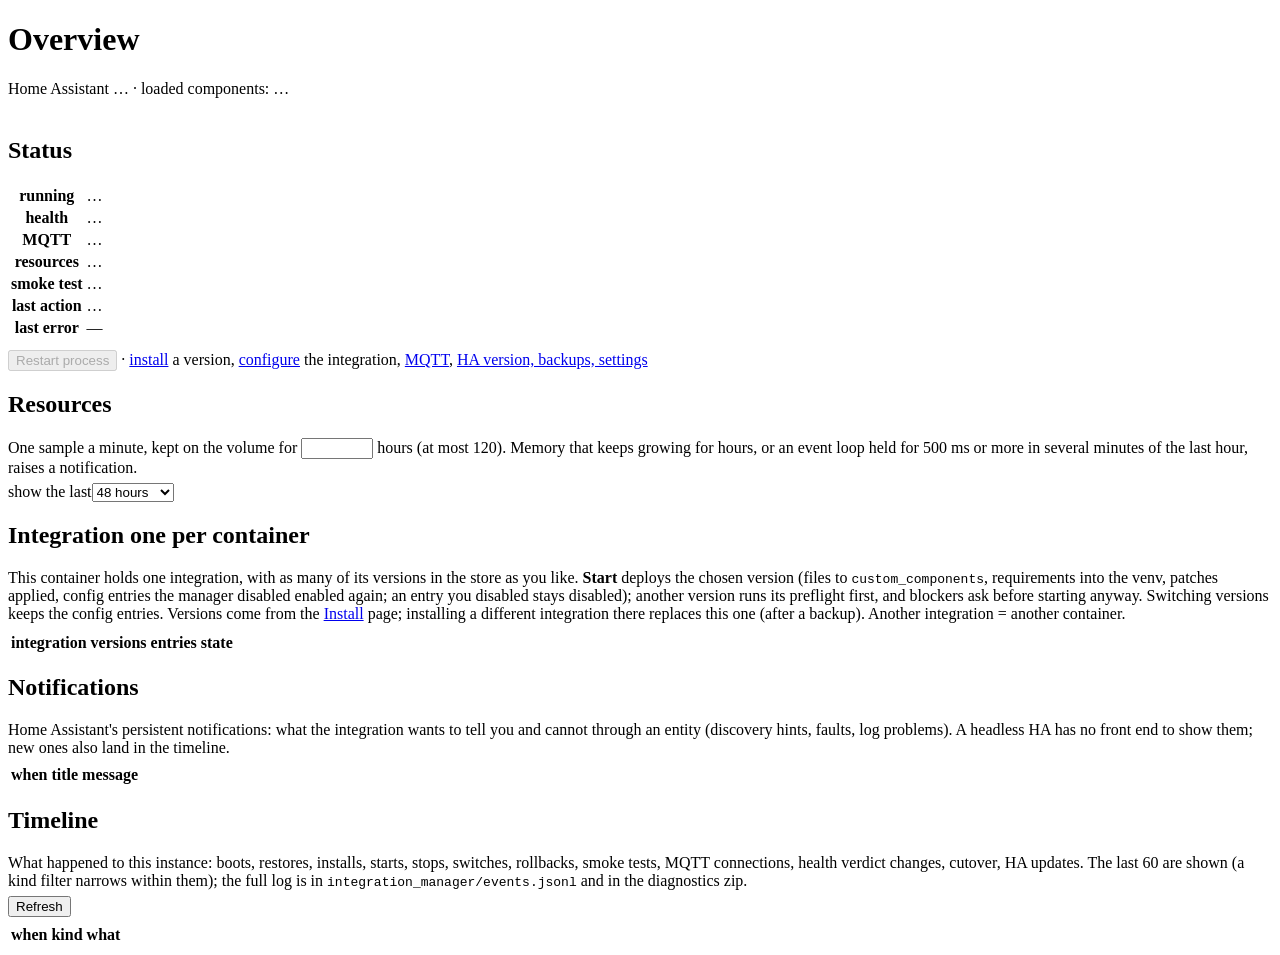
<file: custom_components/integration_manager/templates/index.html>
<!doctype html>
<html lang="en"><head><meta charset="utf-8">
<meta name="viewport" content="width=device-width,initial-scale=1">
<title>hass-remote-integration</title>
<!--css--></head><body><main>
<h1>Overview</h1>
<div style="color:var(--mut);margin-bottom:6px">Home Assistant <span id="ha">…</span> · loaded components: <span id="comps">…</span><div id="flash" class="warn" style="min-height:1.2em"></div></div>

<div class="card"><h2>Status</h2>
 <table>
  <tr><th>running</th><td id="ov-run">…</td></tr>
  <tr><th>health</th><td id="ov-health">…</td></tr>
  <tr><th>MQTT</th><td id="ov-mqtt">…</td></tr>
  <tr><th>resources</th><td id="ov-res">…</td></tr>
  <tr><th>smoke test</th><td id="ov-smoke">…</td></tr>
  <tr><th>last action</th><td id="ov-last" class="mut">…</td></tr>
  <tr><th>last error</th><td id="ov-err" class="bad">—</td></tr>
  <tr id="ov-pending-row" hidden><th>deferred start</th><td id="ov-pending" class="warn"></td></tr>
 </table>
 <div class="row" style="margin-top:10px"><button id="restart" class="primary" disabled>Restart process</button><span id="restartnote" class="warn"></span>
  <span class="mut">· <a href="install">install</a> a version, <a href="config">configure</a> the integration, <a href="mqtt">MQTT</a>, <a href="system">HA version, backups, settings</a></span></div>
</div>

<div class="card"><h2>Resources</h2>
 <div class="mut" style="margin-bottom:6px">One sample a minute, kept on the volume for <input type="number" id="reshours" min="1" max="120" style="width:64px"> hours (at most 120). Memory that keeps growing for hours, or an event loop held for 500 ms or more in several minutes of the last hour, raises a notification.</div>
 <div class="row" style="margin-bottom:8px"><span class="mut">show the last</span><select id="resrange"><option value="1">hour</option><option value="6">6 hours</option><option value="24">24 hours</option><option value="48" selected>48 hours</option><option value="120">120 hours</option></select><span id="restrend" class="mut"></span><span id="resmsg" class="mut"></span></div>
 <div class="spark-grid" id="sparks"></div>
</div>

<div class="card"><h2>Integration <span class="tag">one per container</span></h2>
 <div class="mut" style="margin-bottom:8px">This container holds one integration, with as many of its versions in the store as you like. <b>Start</b> deploys the chosen version (files to <code>custom_components</code>, requirements into the venv, patches applied, config entries the manager disabled enabled again; an entry you disabled stays disabled); another version runs its preflight first, and blockers ask before starting anyway. Switching versions keeps the config entries. Versions come from the <a href="install">Install</a> page; installing a different integration there replaces this one (after a backup). Another integration = another container.</div>
 <table id="inst"><tr><th>integration</th><th>versions</th><th>entries</th><th>state</th><th></th></tr></table>
 <div id="instnote" class="warn" style="margin-top:6px"></div>
</div>

<div class="card"><h2>Notifications <span id="ntcount" class="tag"></span></h2>
 <div class="mut" style="margin-bottom:6px">Home Assistant's persistent notifications: what the integration wants to tell you and cannot through an entity (discovery hints, faults, log problems). A headless HA has no front end to show them; new ones also land in the timeline.</div>
 <table id="ntlist"><tr><th>when</th><th>title</th><th>message</th><th></th></tr></table>
 <div class="row" style="margin-top:6px"><button id="ntall" hidden>Dismiss all</button><span id="ntmsg" class="mut"></span></div>
</div>

<div class="card"><h2>Timeline</h2>
 <div class="mut" style="margin-bottom:6px">What happened to this instance: boots, restores, installs, starts, stops, switches, rollbacks, smoke tests, MQTT connections, health verdict changes, cutover, HA updates. The last 60 are shown (a kind filter narrows within them); the full log is in <code>integration_manager/events.jsonl</code> and in the diagnostics zip.</div>
 <div class="row" style="margin-bottom:6px"><span id="evkinds"></span><button id="evrefresh">Refresh</button></div>
 <table id="evlist"><tr><th>when</th><th>kind</th><th>what</th></tr></table>
</div>

</main><!--js--></body></html>
</file>
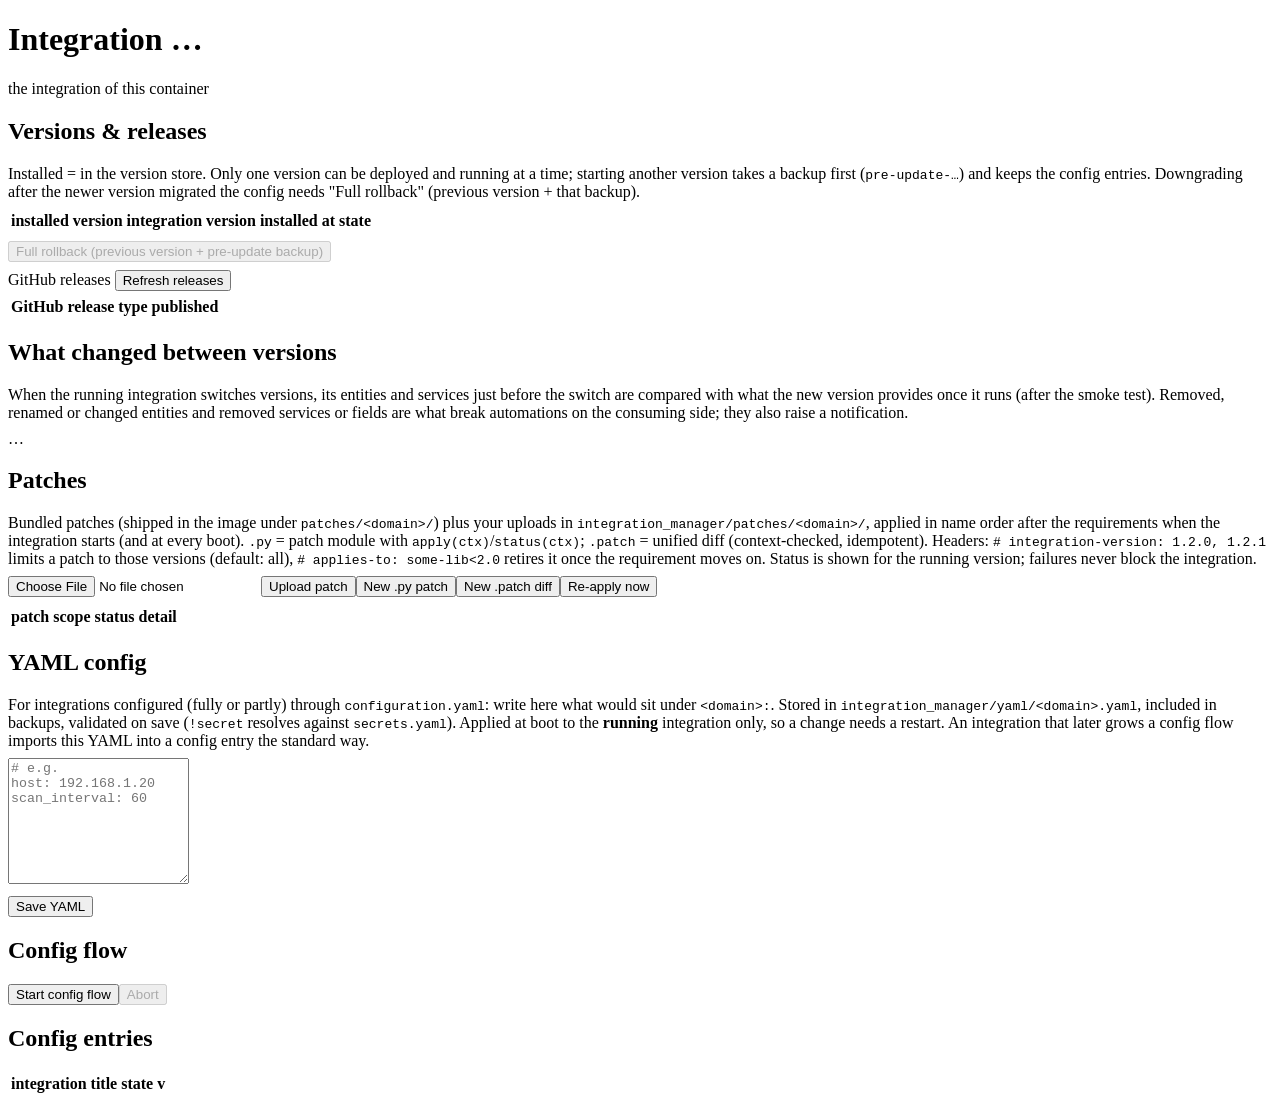
<file: custom_components/integration_manager/templates/config.html>
<!doctype html>
<html lang="en"><head><meta charset="utf-8">
<meta name="viewport" content="width=device-width,initial-scale=1">
<title>hass-remote-integration · config</title>
<!--css--></head><body><main>
<h1>Integration <span id="domtitle" class="tag">…</span></h1>
<div class="mut"><span id="domnote">the integration of this container</span> <span id="runstate"></span> <span id="flash" class="warn"></span></div>

<div class="card"><h2>Versions &amp; releases</h2>
 <div class="mut" style="margin-bottom:8px">Installed = in the version store. Only one version can be deployed and running at a time; starting another version takes a backup first (<code>pre-update-…</code>) and keeps the config entries. Downgrading after the newer version migrated the config needs "Full rollback" (previous version + that backup).</div>
 <table id="vers"><tr><th>installed version</th><th>integration version</th><th>installed at</th><th>state</th><th></th></tr></table>
 <div class="row" style="margin:8px 0"><button id="rollbackfull" disabled>Full rollback (previous version + pre-update backup)</button><span id="vermsg" class="mut"></span></div>
 <div class="row" style="margin-top:8px"><span class="mut">GitHub releases <span id="relchecked"></span></span><button id="relrefresh">Refresh releases</button></div>
 <table id="rels" style="margin-top:4px"><tr><th>GitHub release</th><th>type</th><th>published</th><th></th></tr></table>
 <div id="relprev" class="mut" style="margin-top:8px"></div>
 <div id="preflight" style="margin-top:8px"></div>
</div>

</div>

<div class="card"><h2>What changed between versions</h2>
 <div class="mut" style="margin-bottom:8px">When the running integration switches versions, its entities and services just before the switch are compared with what the new version provides once it runs (after the smoke test). Removed, renamed or changed entities and removed services or fields are what break automations on the consuming side; they also raise a notification.</div>
 <div id="chgpending" class="warn"></div>
 <div id="chglist"><span class="mut">…</span></div>
</div>

<div class="card"><h2>Patches</h2>
 <div class="mut" style="margin-bottom:8px">Bundled patches (shipped in the image under <code>patches/&lt;domain&gt;/</code>) plus your uploads in <code>integration_manager/patches/&lt;domain&gt;/</code>, applied in name order after the requirements when the integration starts (and at every boot). <code>.py</code> = patch module with <code>apply(ctx)</code>/<code>status(ctx)</code>; <code>.patch</code> = unified diff (context-checked, idempotent). Headers: <code># integration-version: 1.2.0, 1.2.1</code> limits a patch to those versions (default: all), <code># applies-to: some-lib&lt;2.0</code> retires it once the requirement moves on. Status is shown for the running version; failures never block the integration.</div>
 <div class="row" style="margin-bottom:8px"><input type="file" id="pfile" accept=".py,.patch" style="width:auto"><button id="pupload">Upload patch</button><button id="pnewpy">New .py patch</button><button id="pnewdiff">New .patch diff</button><button id="papply">Re-apply now</button><span id="pmsg" class="mut"></span></div>
 <table id="plist"><tr><th>patch</th><th>scope</th><th>status</th><th>detail</th><th></th></tr></table>
 <div id="ped" hidden style="margin-top:12px;border-top:1px solid #232c34;padding-top:10px">
  <div class="row" style="flex-wrap:nowrap"><input id="pedname" type="text" placeholder="fix_something.py" style="max-width:340px" spellcheck="false"><span id="pednote" class="mut"></span></div>
  <textarea id="pedtext" rows="20" spellcheck="false" style="margin-top:8px"></textarea>
  <div class="row" style="margin-top:8px"><button id="pedcheck">Check against the running code</button><button id="pedsave" class="primary">Save</button><button id="pedclose">Close</button><span id="pedmsg" class="mut"></span></div>
  <div class="mut" style="margin-top:4px">Check changes nothing: a diff shows where each hunk lands (or the closest lines when its context is gone), a module runs its <code>status(ctx)</code>. Save stores the file; it is applied when the integration starts, or now with Re-apply.</div>
  <div id="pedreport" style="margin-top:8px"></div>
 </div>
</div>

<div class="card"><h2>YAML config</h2>
 <div class="mut" style="margin-bottom:8px">For integrations configured (fully or partly) through <code>configuration.yaml</code>: write here what would sit under <code>&lt;domain&gt;:</code>. Stored in <code>integration_manager/yaml/&lt;domain&gt;.yaml</code>, included in backups, validated on save (<code>!secret</code> resolves against <code>secrets.yaml</code>). Applied at boot to the <b>running</b> integration only, so a change needs a restart. An integration that later grows a config flow imports this YAML into a config entry the standard way.</div>
 <textarea id="yamltext" rows="8" placeholder="# e.g.
host: 192.168.1.20
scan_interval: 60" spellcheck="false"></textarea>
 <div class="row" style="margin-top:8px"><button id="yamlsave" class="primary">Save YAML</button><span id="yamlmsg" class="mut"></span></div>
</div>

<div class="card"><h2>Config flow</h2>
 <div id="flownote" class="mut" style="margin-bottom:8px"></div>
 <div class="row"><button id="start" class="primary">Start config flow</button><button id="abort" disabled>Abort</button><span id="flowid" class="mut"></span></div>
</div>
<div class="card" id="stepcard" hidden><h2 id="steptitle">Step</h2>
 <div id="desc" class="mut" style="white-space:pre-wrap;font-size:12px"></div>
 <div id="form"></div>
 <div class="row" style="margin-top:10px"><button id="submit" class="primary">Submit</button><span id="baseerr" class="err"></span></div>
</div>

<div class="card"><h2>Config entries</h2>
 <div id="flowsprogress" class="row"></div>
 <table id="entries"><tr><th>integration</th><th>title</th><th>state</th><th>v</th><th></th></tr></table>
</div>

</main><!--js--></body></html>
</file>
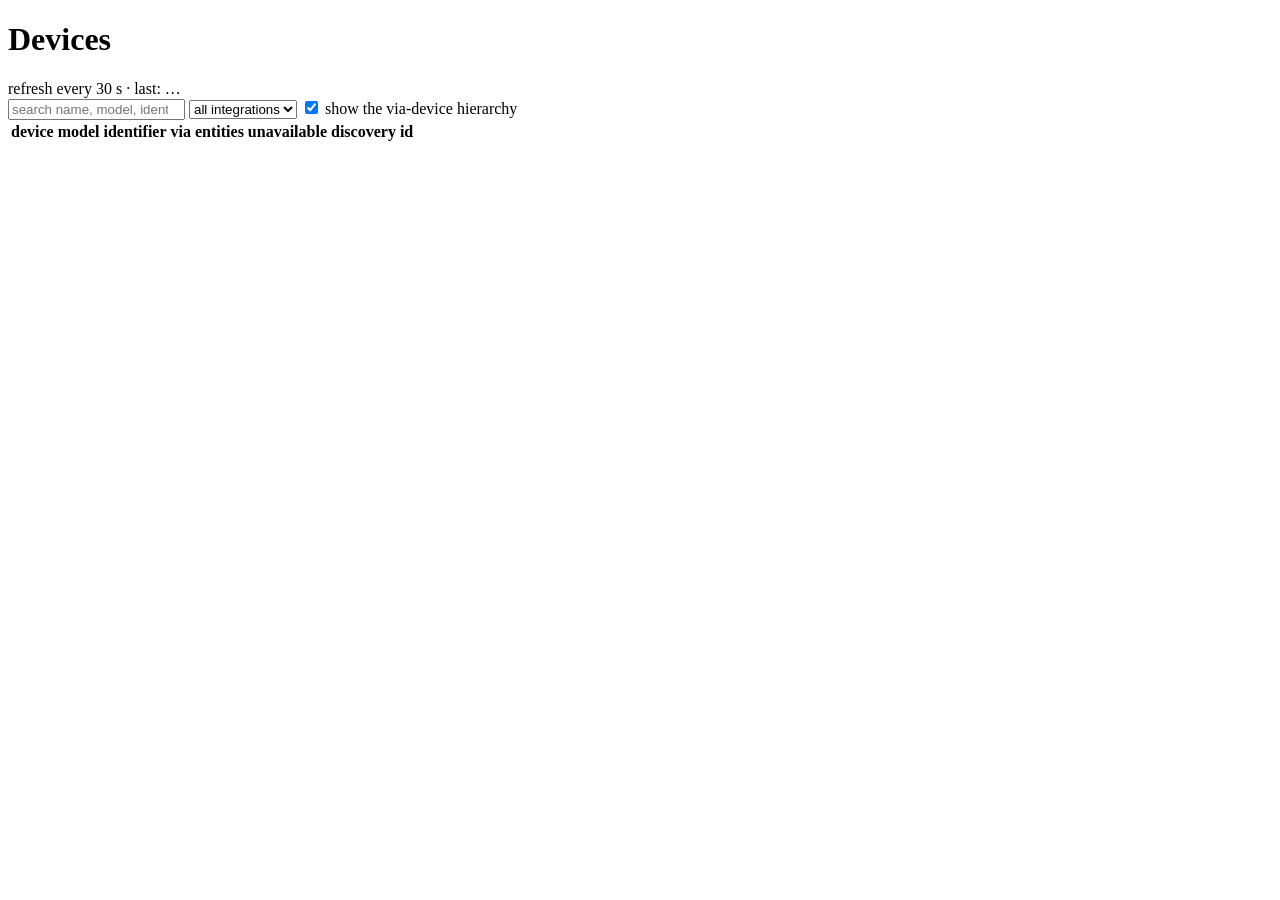
<file: custom_components/integration_manager/templates/devices.html>
<!doctype html>
<html lang="en"><head><meta charset="utf-8">
<meta name="viewport" content="width=device-width,initial-scale=1">
<title>hass-remote-integration · devices</title>
<!--css--></head><body><main>
<h1>Devices <span id="n" class="mut"></span></h1>
<div class="mut">refresh every 30 s · last: <span id="ts">…</span></div>

<div class="card"><div class="row">
 <input type="search" id="q" placeholder="search name, model, identifier, entity…">
 <select id="integ"><option value="">all integrations</option></select>
 <label class="mut"><input type="checkbox" id="tree" checked> show the via-device hierarchy</label>
 <span id="models"></span>
</div></div>

<div class="card wrap">
 <table><thead><tr>
  <th data-k="name">device</th><th data-k="model">model</th><th data-k="identifier">identifier</th>
  <th data-k="via">via</th><th data-k="entities">entities</th><th data-k="unavailable">unavailable</th><th data-k="discovery_id">discovery id</th>
 </tr></thead><tbody id="tb"></tbody></table>
</div>

</main><!--js--></body></html>
</file>
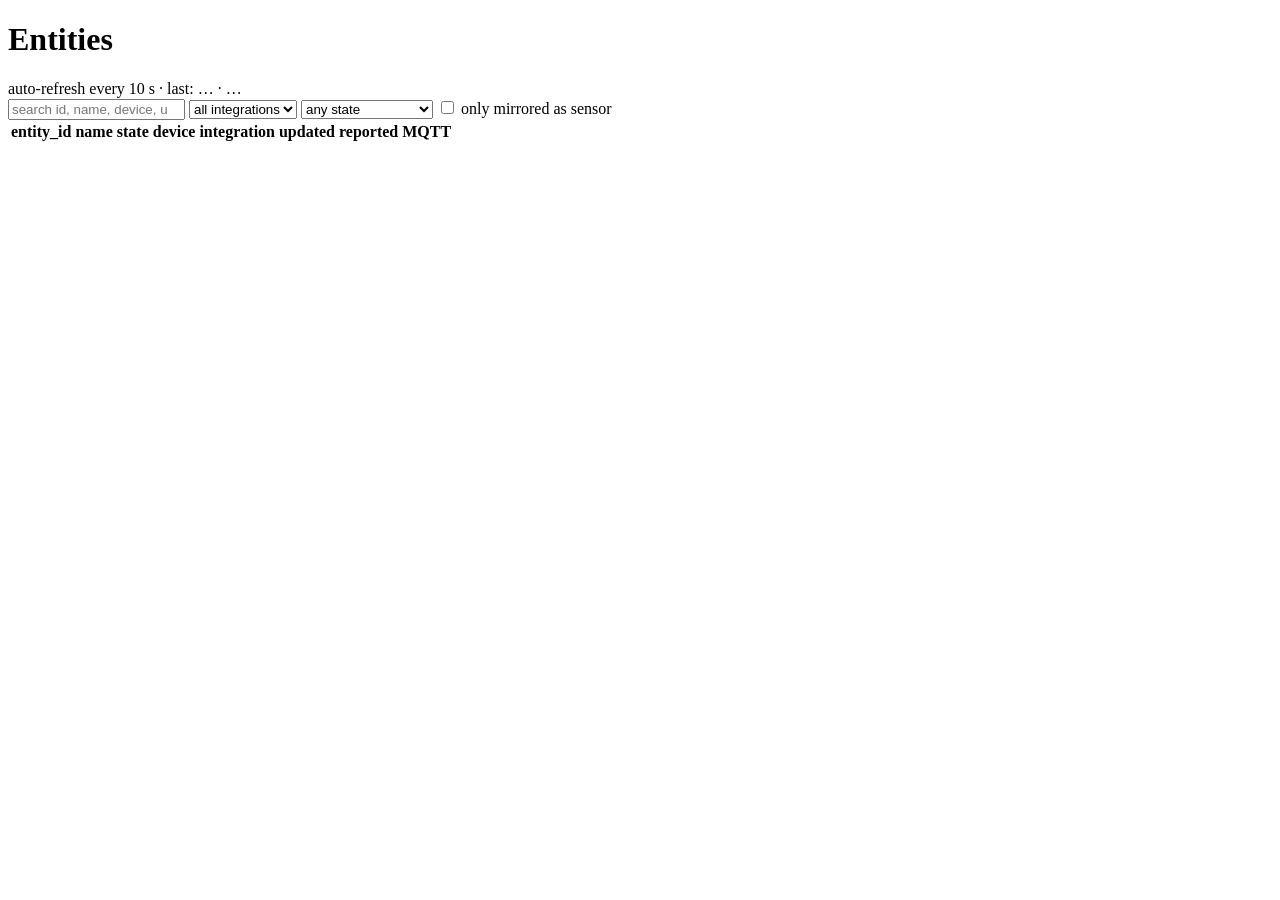
<file: custom_components/integration_manager/templates/entities.html>
<!doctype html>
<html lang="en"><head><meta charset="utf-8">
<meta name="viewport" content="width=device-width,initial-scale=1">
<title>hass-remote-integration · entities</title>
<!--css--></head><body><main>
<h1>Entities <span id="n" class="mut"></span></h1>
<div class="mut">auto-refresh every 10 s ·
 last: <span id="ts">…</span> · <span id="fresh">…</span></div>

<div class="card">
 <div class="row">
  <input type="search" id="q" placeholder="search id, name, device, unique_id, state…">
  <select id="integ"><option value="">all integrations</option></select>
  <select id="stateFilter" title="state filter"><option value="">any state</option><option value="enabled">not disabled</option><option value="value">with a value</option><option value="unknown">unknown</option><option value="unavailable">unavailable</option><option value="nostate">no state (disabled)</option></select>
  <label class="mut"><input type="checkbox" id="onlyDisc"> only mirrored as sensor</label>
  <span id="domains"></span>
 </div>
</div>

<div class="card wrap">
 <table id="t"><thead><tr>
  <th data-k="entity_id">entity_id</th><th data-k="name">name</th><th data-k="state">state</th>
  <th data-k="device">device</th><th data-k="integration">integration</th>
  <th data-k="last_updated" title="last value change on this HA (green &lt; 10 min, amber &lt; 1 h, red older)">updated</th><th data-k="last_reported" title="last time the integration wrote this state, value changed or not (green &lt; 10 min, amber &lt; 1 h, red older)">reported</th><th data-k="mqtt">MQTT</th>
 </tr></thead><tbody id="tb"></tbody></table>
</div>

</main><!--js--></body></html>
</file>
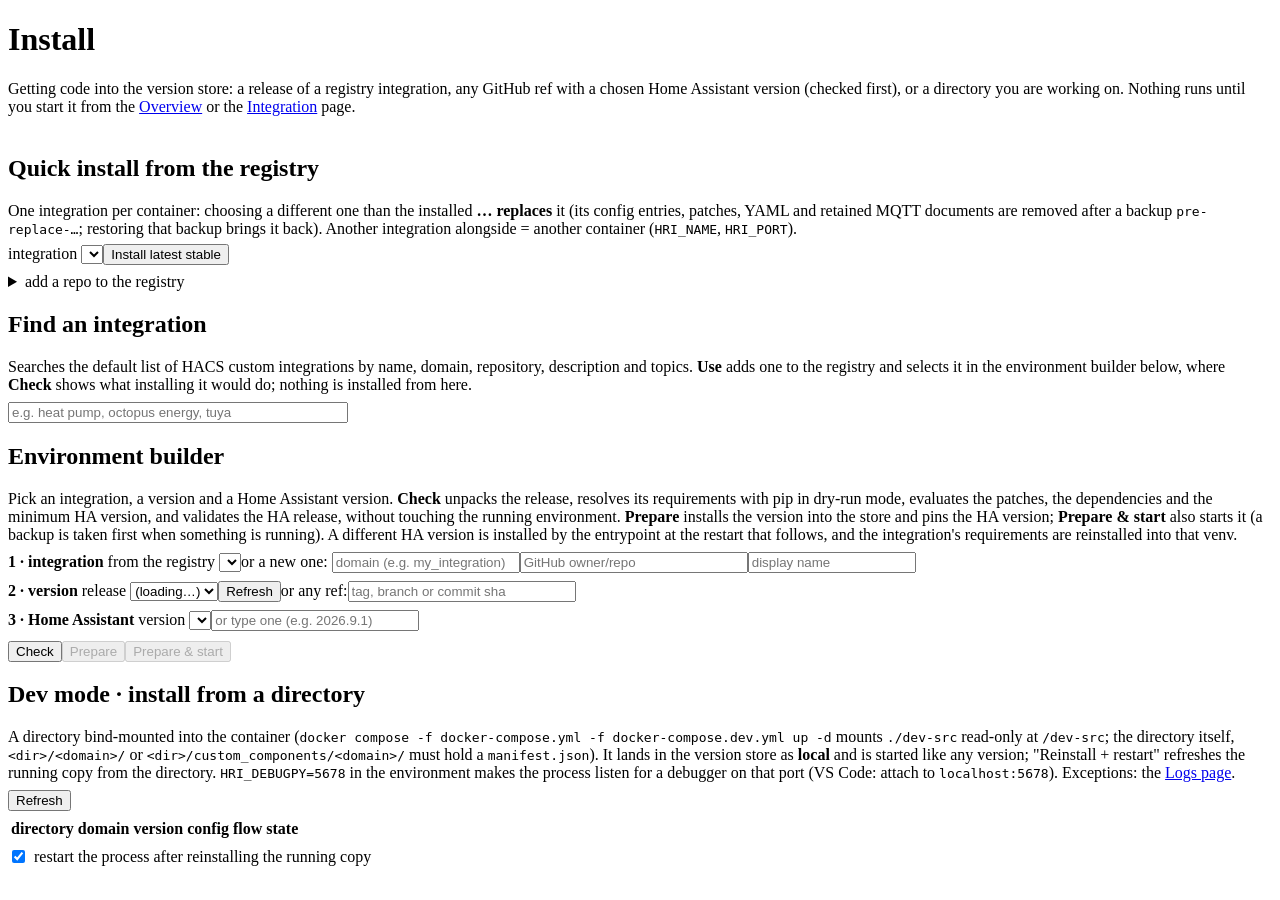
<file: custom_components/integration_manager/templates/install.html>
<!doctype html>
<html lang="en"><head><meta charset="utf-8">
<meta name="viewport" content="width=device-width,initial-scale=1">
<title>hass-remote-integration · install</title>
<!--css--></head><body><main>
<h1>Install</h1>
<div style="color:var(--mut);margin-bottom:12px">Getting code into the version store: a release of a registry integration, any GitHub ref with a chosen Home Assistant version (checked first), or a directory you are working on. Nothing runs until you start it from the <a href="./">Overview</a> or the <a href="config">Integration</a> page.<div id="flash" class="warn" style="min-height:1.2em"></div></div>

<div class="card"><h2>Quick install from the registry</h2>
 <div class="mut" style="margin-bottom:6px">One integration per container: choosing a different one than the installed <b id="curdom">…</b> <b>replaces</b> it (its config entries, patches, YAML and retained MQTT documents are removed after a backup <code>pre-replace-…</code>; restoring that backup brings it back). Another integration alongside = another container (<code>HRI_NAME</code>, <code>HRI_PORT</code>).</div>
 <div class="row"><label>integration <select id="regsel"></select></label><button id="reginstall" class="primary">Install latest stable</button><span id="regrepo" class="mut"></span></div>
 <details style="margin-top:8px"><summary class="mut" style="cursor:pointer">add a repo to the registry</summary>
  <div class="row" style="margin-top:6px"><input id="regdom" placeholder="domain (e.g. my_integration)"><input id="regrepo_in" placeholder="GitHub owner/repo"><input id="regname" placeholder="display name"><button id="regadd">Add</button></div>
  <div class="mut">The repo must publish releases containing <code>custom_components/&lt;domain&gt;/</code>. Private repositories need the GitHub token (<a href="system">System</a>).</div>
 </details>
</div>

<div class="card"><h2>Find an integration</h2>
 <div class="mut" style="margin-bottom:8px">Searches the default list of HACS custom integrations by name, domain, repository, description and topics. <b>Use</b> adds one to the registry and selects it in the environment builder below, where <b>Check</b> shows what installing it would do; nothing is installed from here.</div>
 <div class="row"><input id="catq" type="search" placeholder="e.g. heat pump, octopus energy, tuya" style="width:340px" autocomplete="off"><span id="catinfo" class="mut"></span></div>
 <table id="catlist" style="margin-top:8px" hidden><tr><th>integration</th><th>repository</th><th>latest</th><th>updated</th><th></th></tr></table>
</div>

<div class="card"><h2>Environment builder</h2>
 <div class="mut" style="margin-bottom:8px">Pick an integration, a version and a Home Assistant version. <b>Check</b> unpacks the release, resolves its requirements with pip in dry-run mode, evaluates the patches, the dependencies and the minimum HA version, and validates the HA release, without touching the running environment. <b>Prepare</b> installs the version into the store and pins the HA version; <b>Prepare &amp; start</b> also starts it (a backup is taken first when something is running). A different HA version is installed by the entrypoint at the restart that follows, and the integration's requirements are reinstalled into that venv.</div>
 <div class="row" style="margin-bottom:6px"><b>1 · integration</b> <label>from the registry <select id="bdom" style="width:auto"></select></label><span class="mut">or a new one:</span>
  <input id="bdomain" placeholder="domain (e.g. my_integration)" style="width:180px"><input id="brepo" placeholder="GitHub owner/repo" style="width:220px"><input id="bname" placeholder="display name" style="width:160px"></div>
 <div id="bdominfo" class="mut" style="margin:0 0 8px 0"></div>
 <div class="row" style="margin-bottom:6px"><b>2 · version</b> <label>release <select id="brel" style="width:auto"><option value="">(loading…)</option></select></label><button id="brelrefresh">Refresh</button><span class="mut">or any ref:</span><input id="bref" placeholder="tag, branch or commit sha" style="width:220px"></div>
 <div id="brelinfo" class="mut" style="margin:0 0 8px 0"></div>
 <div class="row" style="margin-bottom:10px"><b>3 · Home Assistant</b> <label>version <select id="bha" style="width:auto"></select></label><input id="bhafree" placeholder="or type one (e.g. 2026.9.1)" style="width:200px"><span id="bhainfo" class="mut"></span></div>
 <div class="row"><button id="bcheck" class="primary">Check</button><button id="bprepare" disabled>Prepare</button><button id="bstart" disabled>Prepare &amp; start</button><button id="brestart" hidden>Restart process</button><span id="bmsg" class="mut"></span></div>
 <div id="breport" style="margin-top:10px"></div>
</div>

<div class="card"><h2>Dev mode · install from a directory</h2>
 <div class="mut" style="margin-bottom:8px">A directory bind-mounted into the container (<code>docker compose -f docker-compose.yml -f docker-compose.dev.yml up -d</code> mounts <code>./dev-src</code> read-only at <code>/dev-src</code>; the directory itself, <code>&lt;dir&gt;/&lt;domain&gt;/</code> or <code>&lt;dir&gt;/custom_components/&lt;domain&gt;/</code> must hold a <code>manifest.json</code>). It lands in the version store as <b>local</b> and is started like any version; "Reinstall + restart" refreshes the running copy from the directory. <code>HRI_DEBUGPY=5678</code> in the environment makes the process listen for a debugger on that port (VS Code: attach to <code>localhost:5678</code>). Exceptions: the <a href="logs?level=ERROR">Logs page</a>.</div>
 <div class="row" style="margin-bottom:6px"><span id="devdir" class="mut"></span><button id="devrefresh">Refresh</button><span id="devdbg" class="mut"></span></div>
 <table id="devlist"><tr><th>directory</th><th>domain</th><th>version</th><th>config flow</th><th>state</th><th></th></tr></table>
 <div class="row" style="margin-top:6px"><label class="mut" style="margin:0;display:inline-flex;gap:6px;align-items:center"><input type="checkbox" id="devrestart" checked> restart the process after reinstalling the running copy</label><span id="devmsg" class="mut"></span></div>
</div>

</main><!--js--></body></html>
</file>
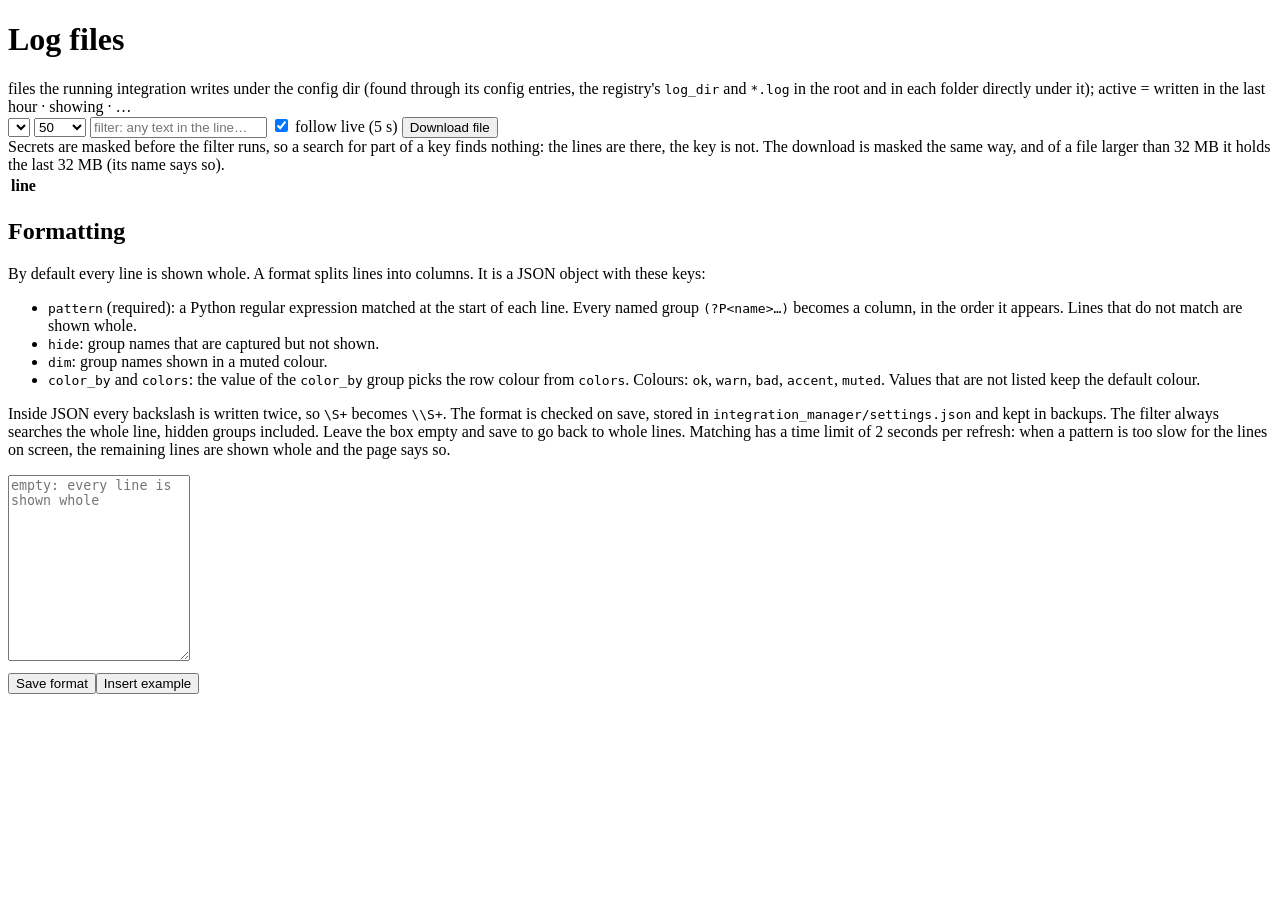
<file: custom_components/integration_manager/templates/logfiles.html>
<!doctype html>
<html lang="en"><head><meta charset="utf-8">
<meta name="viewport" content="width=device-width,initial-scale=1">
<title>hass-remote-integration · log files</title>
<!--css--></head><body><main>
<h1>Log files <span id="n" class="mut"></span></h1>
<div class="mut">files the running integration writes under the config dir (found through its config entries, the registry's <code>log_dir</code> and <code>*.log</code> in the root and in each folder directly under it); active = written in the last hour · showing <code id="path"></code> · <span id="ts">…</span></div>

<div class="card"><div class="row">
 <select id="file"></select>
 <select id="lines"><option>50</option><option>200</option><option>1000</option><option>5000</option></select>
 <input type="search" id="q" placeholder="filter: any text in the line…">
 <label class="mut"><input type="checkbox" id="follow" checked> follow live (5 s)</label>
 <button id="download" title="save the selected file, masked the same way">Download file</button>
 <span id="size" class="mut"></span>
</div><div id="fmterr" class="c-bad"></div>
<div class="mut">Secrets are masked before the filter runs, so a search for part of a key finds nothing: the lines are there, the key is not. The download is masked the same way, and of a file larger than 32 MB it holds the last 32 MB (its name says so).</div></div>

<div class="card wrap"><table><thead><tr id="th"><th>line</th></tr></thead><tbody id="tb"></tbody></table></div>

<div class="card"><h2>Formatting</h2>
 <div class="mut rules">
  <p>By default every line is shown whole. A format splits lines into columns. It is a JSON object with these keys:</p>
  <ul>
   <li><code>pattern</code> (required): a Python regular expression matched at the start of each line. Every named group <code>(?P&lt;name&gt;…)</code> becomes a column, in the order it appears. Lines that do not match are shown whole.</li>
   <li><code>hide</code>: group names that are captured but not shown.</li>
   <li><code>dim</code>: group names shown in a muted colour.</li>
   <li><code>color_by</code> and <code>colors</code>: the value of the <code>color_by</code> group picks the row colour from <code>colors</code>. Colours: <code>ok</code>, <code>warn</code>, <code>bad</code>, <code>accent</code>, <code>muted</code>. Values that are not listed keep the default colour.</li>
  </ul>
  <p>Inside JSON every backslash is written twice, so <code>\S+</code> becomes <code>\\S+</code>. The format is checked on save, stored in <code>integration_manager/settings.json</code> and kept in backups. The filter always searches the whole line, hidden groups included. Leave the box empty and save to go back to whole lines. Matching has a time limit of 2 seconds per refresh: when a pattern is too slow for the lines on screen, the remaining lines are shown whole and the page says so.</p>
 </div>
 <textarea id="fmt" rows="12" spellcheck="false" placeholder="empty: every line is shown whole"></textarea>
 <div class="row" style="margin-top:8px"><button id="fmtsave" class="primary">Save format</button><button id="fmtexample">Insert example</button><span id="fmtmsg" class="mut"></span></div>
</div>

</main><!--js--></body></html>
</file>
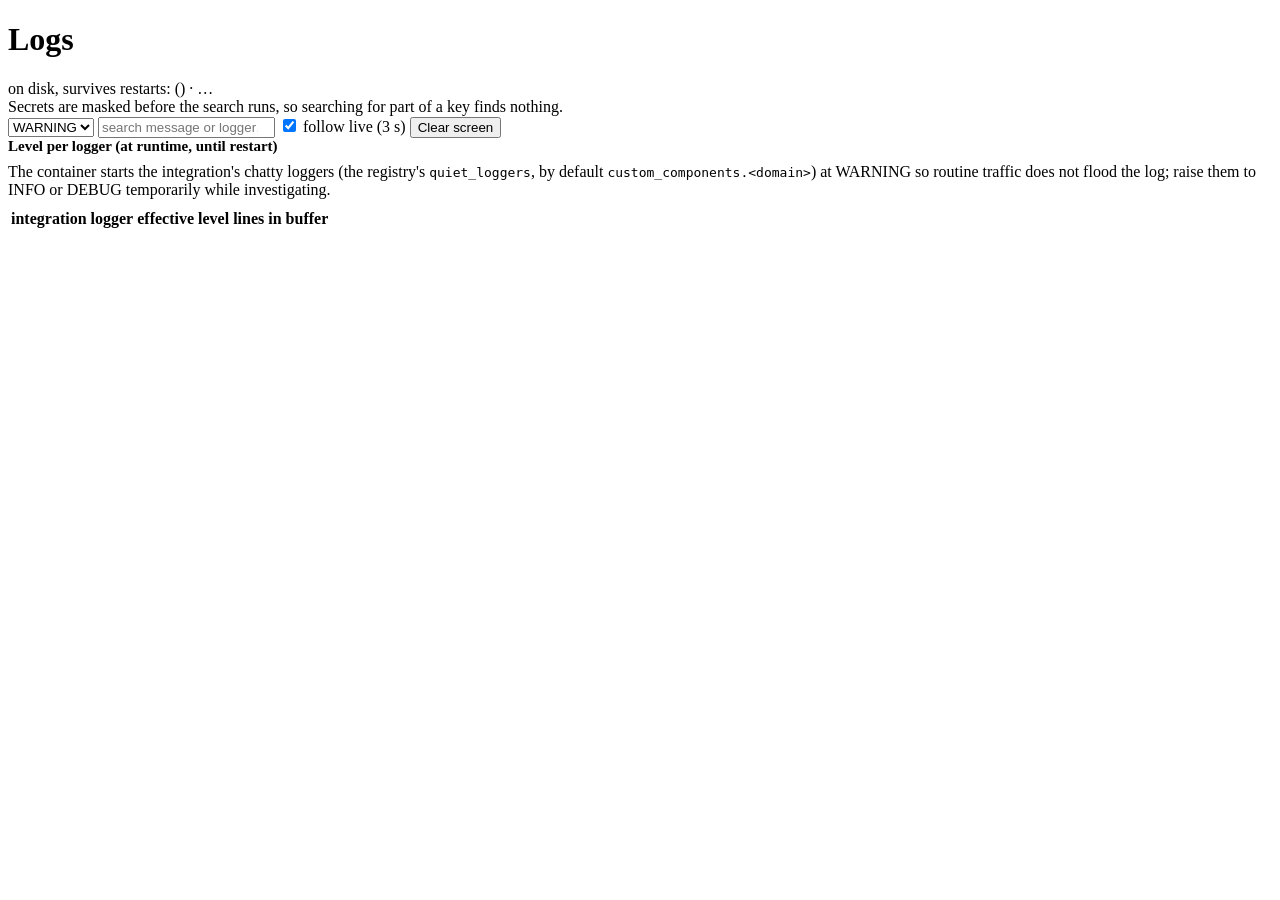
<file: custom_components/integration_manager/templates/logs.html>
<!doctype html>
<html lang="en"><head><meta charset="utf-8">
<meta name="viewport" content="width=device-width,initial-scale=1">
<title>hass-remote-integration · logs</title>
<!--css--></head><body><main>
<h1>Logs <span id="n" class="mut"></span></h1>
<div class="mut">on disk, survives restarts: <span id="path"></span> (<span id="cap"></span>) · <span id="ts">…</span></div>
<div class="mut">Secrets are masked before the search runs, so searching for part of a key finds nothing.</div>

<div class="card"><div class="row">
 <span id="groups"></span>
 <select id="level"><option>DEBUG</option><option>INFO</option><option selected>WARNING</option><option>ERROR</option></select>
 <input type="search" id="q" placeholder="search message or logger…">
 <label class="mut"><input type="checkbox" id="follow" checked> follow live (3 s)</label>
 <button id="clear">Clear screen</button>
</div></div>

<div class="card"><div id="out"></div></div>

<div class="card"><h2 style="font-size:15px;margin:0 0 8px;color:var(--mut)">Level per logger (at runtime, until restart)</h2>
 <div class="mut" style="margin-bottom:8px">The container starts the integration's chatty loggers (the registry's <code>quiet_loggers</code>, by default <code>custom_components.&lt;domain&gt;</code>) at WARNING so routine traffic does not flood the log; raise them to INFO or DEBUG temporarily while investigating.</div>
 <table id="loggers"><tr><th>integration</th><th>logger</th><th>effective level</th><th>lines in buffer</th><th></th></tr></table>
</div>

</main><!--js--></body></html>
</file>
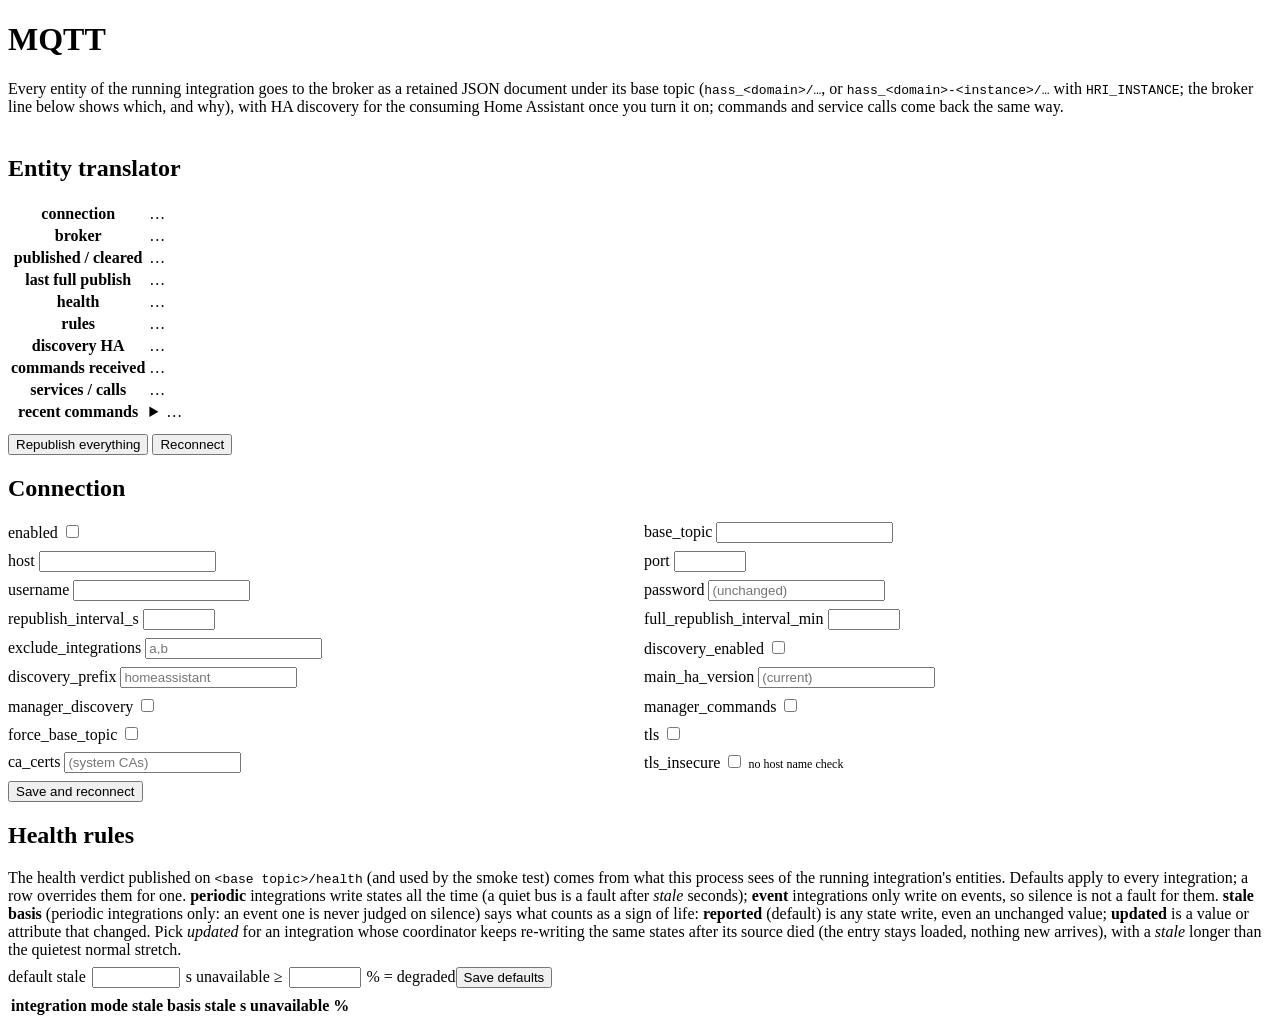
<file: custom_components/integration_manager/templates/mqtt.html>
<!doctype html>
<html lang="en"><head><meta charset="utf-8">
<meta name="viewport" content="width=device-width,initial-scale=1">
<title>hass-remote-integration · MQTT</title>
<!--css--></head><body><main>
<h1>MQTT</h1>
<div style="color:var(--mut);margin-bottom:6px">Every entity of the running integration goes to the broker as a retained JSON document under its base topic (<code>hass_&lt;domain&gt;/…</code>, or <code>hass_&lt;domain&gt;-&lt;instance&gt;/…</code> with <code>HRI_INSTANCE</code>; the broker line below shows which, and why), with HA discovery for the consuming Home Assistant once you turn it on; commands and service calls come back the same way.<div id="flash" class="warn" style="min-height:1.2em"></div></div>

<div class="card"><h2>Entity translator</h2>
 <table>
  <tr><th>connection</th><td id="mqconn">…</td></tr>
  <tr><th>broker</th><td id="mqbroker">…</td></tr>
  <tr><th>published / cleared</th><td id="mqcount">…</td></tr>
  <tr><th>last full publish</th><td id="mqfull">…</td></tr>
  <tr><th>health</th><td id="mqhealth">…</td></tr>
  <tr><th>rules</th><td id="mqrules">…</td></tr>
  <tr><th>discovery HA</th><td id="mqdisc">…</td></tr>
  <tr><th>commands received</th><td id="mqcmd">…</td></tr>
  <tr><th>services / calls</th><td id="mqcall">…</td></tr>
  <tr><th>recent commands</th><td><details><summary class="mut" style="cursor:pointer"><span id="mqhist">…</span></summary><table id="mqhistt" style="margin-top:6px"><tr><th>when</th><th>kind</th><th>what</th><th>data</th><th>state</th><th>ms</th></tr></table></details></td></tr>
 </table>
 <div class="row" style="margin-top:10px">
  <button id="mqrepub">Republish everything</button>
  <button id="mqreconn">Reconnect</button>
 </div>
</div>

<div class="card"><h2>Connection</h2>
 <form id="mqform" style="display:grid;grid-template-columns:1fr 1fr;gap:8px">
  <label>enabled <input id="mq_enabled" type="checkbox"></label>
  <label>base_topic <input id="mq_base_topic" type="text"></label>
  <label>host <input id="mq_host" type="text"></label>
  <label title="1-65535">port <input id="mq_port" type="number" min="1" max="65535"></label>
  <label>username <input id="mq_username" type="text"></label>
  <label>password <input id="mq_password" type="password" placeholder="(unchanged)"></label>
  <label title="incremental pass: only documents whose content changed; 30-86400 s, clamped on save">republish_interval_s <input id="mq_republish_interval_s" type="number" min="30" max="86400"></label>
  <label title="everything is re-published no matter what, at most this often; 5-10080 min, clamped on save">full_republish_interval_min <input id="mq_full_republish_interval_min" type="number" min="5" max="10080"></label>
  <label>exclude_integrations <input id="mq_exclude_integrations" type="text" placeholder="a,b"></label>
  <label title="turn on only once the integration is fully configured here: the consuming HA creates the entities at the first publication">discovery_enabled <input id="mq_discovery_enabled" type="checkbox"></label>
  <label>discovery_prefix <input id="mq_discovery_prefix" type="text" placeholder="homeassistant"></label>
  <label title="the version of the Home Assistant that consumes this discovery (e.g. 2026.4), so values it does not understand are left out: a platform or a device class it cannot parse costs the whole device its entities there. Empty = assume it is current, nothing is left out">main_ha_version <input id="mq_main_ha_version" type="text" placeholder="(current)"></label>
  <label title="the manager as a device on the consuming HA (integration health, update entities, memory / CPU / event-loop lag / volume sensors), also while discovery is off, e.g. in shadow mode">manager_discovery <input id="mq_manager_discovery" type="checkbox"></label>
  <label title="lets the consuming HA install updates, restart and back up through that device; anyone who can publish under this base topic can then do it">manager_commands <input id="mq_manager_commands" type="checkbox"></label>
  <label title="connect even if foreign retained data sits under our base topic">force_base_topic <input id="mq_force_base_topic" type="checkbox"></label>
  <label title="encrypt the connection to the broker (usually port 8883); the broker's certificate is verified">tls <input id="mq_tls" type="checkbox"></label>
  <label title="a CA file under /config for a broker with its own certificate authority; empty uses the system CAs">ca_certs <input id="mq_ca_certs" type="text" placeholder="(system CAs)"></label>
  <label title="skips the check that the broker's certificate names this host: anyone with a certificate from the same CA can impersonate the broker and read the credentials">tls_insecure <input id="mq_tls_insecure" type="checkbox"> <span class="warn" style="font-size:12px">no host name check</span></label>
  <div class="row" style="grid-column:1/3"><button id="mqsave" class="primary">Save and reconnect</button></div>
 </form>
</div>

<div class="card"><h2>Health rules</h2>
 <div class="mut" style="margin-bottom:8px">The health verdict published on <code>&lt;base topic&gt;/health</code> (and used by the smoke test) comes from what this process sees of the running integration's entities. Defaults apply to every integration; a row overrides them for one. <b>periodic</b> integrations write states all the time (a quiet bus is a fault after <i>stale</i> seconds); <b>event</b> integrations only write on events, so silence is not a fault for them. <b>stale basis</b> (periodic integrations only: an event one is never judged on silence) says what counts as a sign of life: <b>reported</b> (default) is any state write, even an unchanged value; <b>updated</b> is a value or attribute that changed. Pick <i>updated</i> for an integration whose coordinator keeps re-writing the same states after its source died (the entry stays loaded, nothing new arrives), with a <i>stale</i> longer than the quietest normal stretch.</div>
 <div class="row" style="margin-bottom:6px"><label style="margin:0;display:inline-flex;gap:6px;align-items:center">default stale <input type="number" id="hstale" min="60" max="86400" style="width:80px"> s</label>
  <label style="margin:0;display:inline-flex;gap:6px;align-items:center">unavailable ≥ <input type="number" id="hunav" min="1" max="100" style="width:64px"> % = degraded</label><button id="hsave">Save defaults</button><span id="hmsg" class="mut"></span></div>
 <table id="hrules"><tr><th>integration</th><th>mode</th><th>stale basis</th><th>stale s</th><th>unavailable %</th><th></th></tr></table>
</div>

</main><!--js--></body></html>
</file>
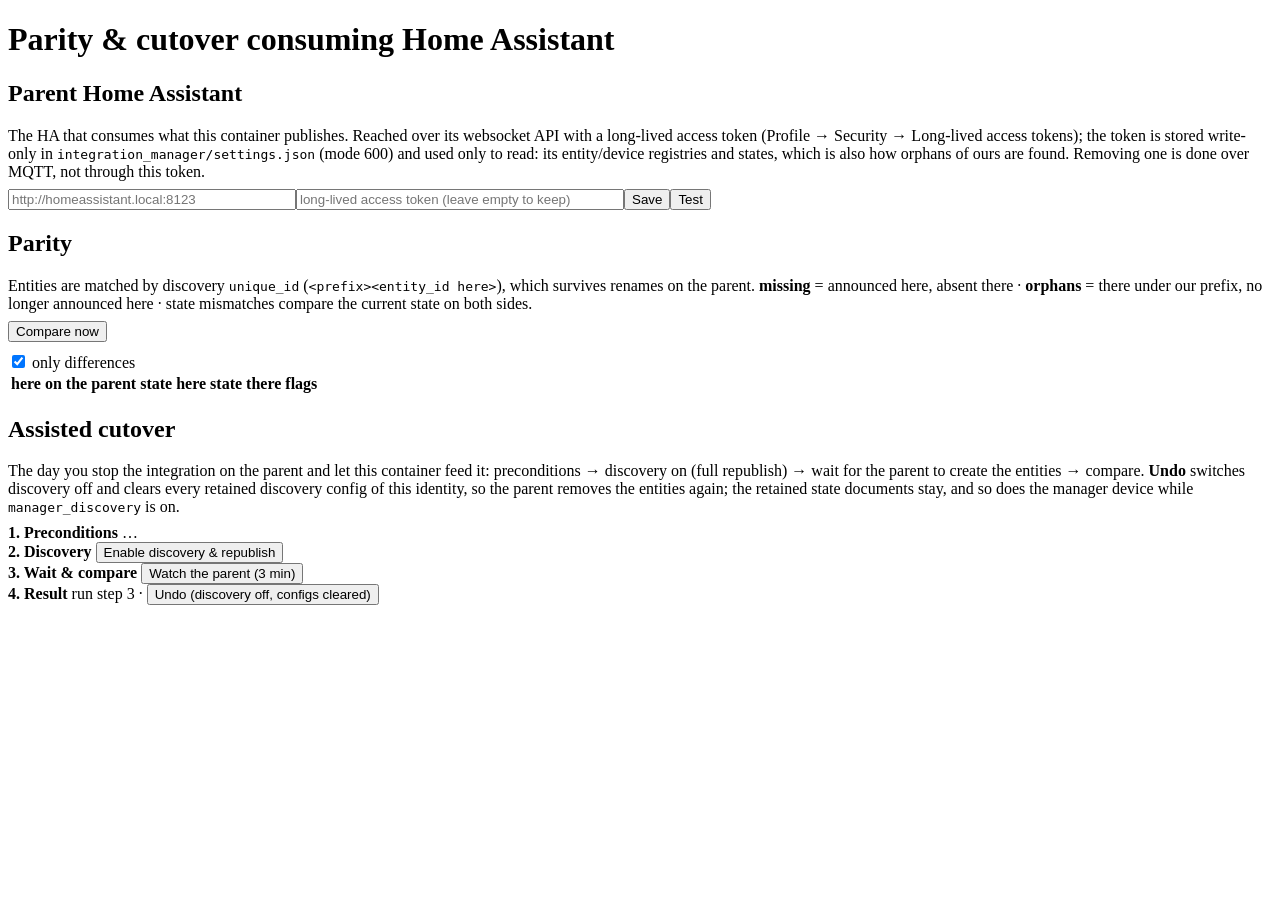
<file: custom_components/integration_manager/templates/parity.html>
<!doctype html>
<html lang="en"><head><meta charset="utf-8">
<meta name="viewport" content="width=device-width,initial-scale=1">
<title>hass-remote-integration · parity</title>
<!--css--></head><body><main>
<h1>Parity &amp; cutover <span class="tag">consuming Home Assistant</span></h1>
<div class="mut"><span id="flash" class="warn"></span></div>

<div class="card"><h2>Parent Home Assistant</h2>
 <div class="mut" style="margin-bottom:8px">The HA that consumes what this container publishes. Reached over its websocket API with a long-lived access token (Profile → Security → Long-lived access tokens); the token is stored write-only in <code>integration_manager/settings.json</code> (mode 600) and used only to read: its entity/device registries and states, which is also how orphans of ours are found. Removing one is done over MQTT, not through this token.</div>
 <div class="row"><input id="purl" placeholder="http://homeassistant.local:8123" style="min-width:280px"><input id="ptoken" type="password" placeholder="long-lived access token (leave empty to keep)" style="min-width:320px" autocomplete="off"><button id="psave" class="primary">Save</button><button id="ptest">Test</button><span id="pmsg" class="mut"></span></div>
</div>

<div class="card"><h2>Parity</h2>
 <div class="mut" style="margin-bottom:8px">Entities are matched by discovery <code>unique_id</code> (<code>&lt;prefix&gt;&lt;entity_id here&gt;</code>), which survives renames on the parent. <b>missing</b> = announced here, absent there · <b>orphans</b> = there under our prefix, no longer announced here · state mismatches compare the current state on both sides.</div>
 <div class="row"><button id="pcheck" class="primary">Compare now</button><span id="psum" class="mut"></span></div>
 <div id="kpis" style="margin-top:10px"></div>
 <div class="row" style="margin-top:6px"><label class="mut"><input type="checkbox" id="onlydiff" checked> only differences</label><button id="porph" class="danger" hidden>Remove orphans from the parent</button></div>
 <div class="wrap"><table id="pt"><thead><tr><th>here</th><th>on the parent</th><th>state here</th><th>state there</th><th>flags</th></tr></thead><tbody></tbody></table></div>
</div>

<div class="card"><h2>Assisted cutover</h2>
 <div class="mut" style="margin-bottom:8px">The day you stop the integration on the parent and let this container feed it: preconditions → discovery on (full republish) → wait for the parent to create the entities → compare. <b>Undo</b> switches discovery off and clears every retained discovery config of this identity, so the parent removes the entities again; the retained state documents stay, and so does the manager device while <code>manager_discovery</code> is on.</div>
 <div class="step"><b>1. Preconditions</b> <span id="c1" class="mut">…</span></div>
 <div class="step"><b>2. Discovery</b> <button id="cenable" class="primary">Enable discovery &amp; republish</button> <span id="c2" class="mut"></span></div>
 <div class="step"><b>3. Wait &amp; compare</b> <button id="cwait">Watch the parent (3 min)</button> <span id="c3" class="mut"></span></div>
 <div class="step"><b>4. Result</b> <span id="c4" class="mut">run step 3</span> · <button id="cundo" class="danger">Undo (discovery off, configs cleared)</button> <span id="c4b" class="mut"></span></div>
</div>

</main><!--js--></body></html>
</file>
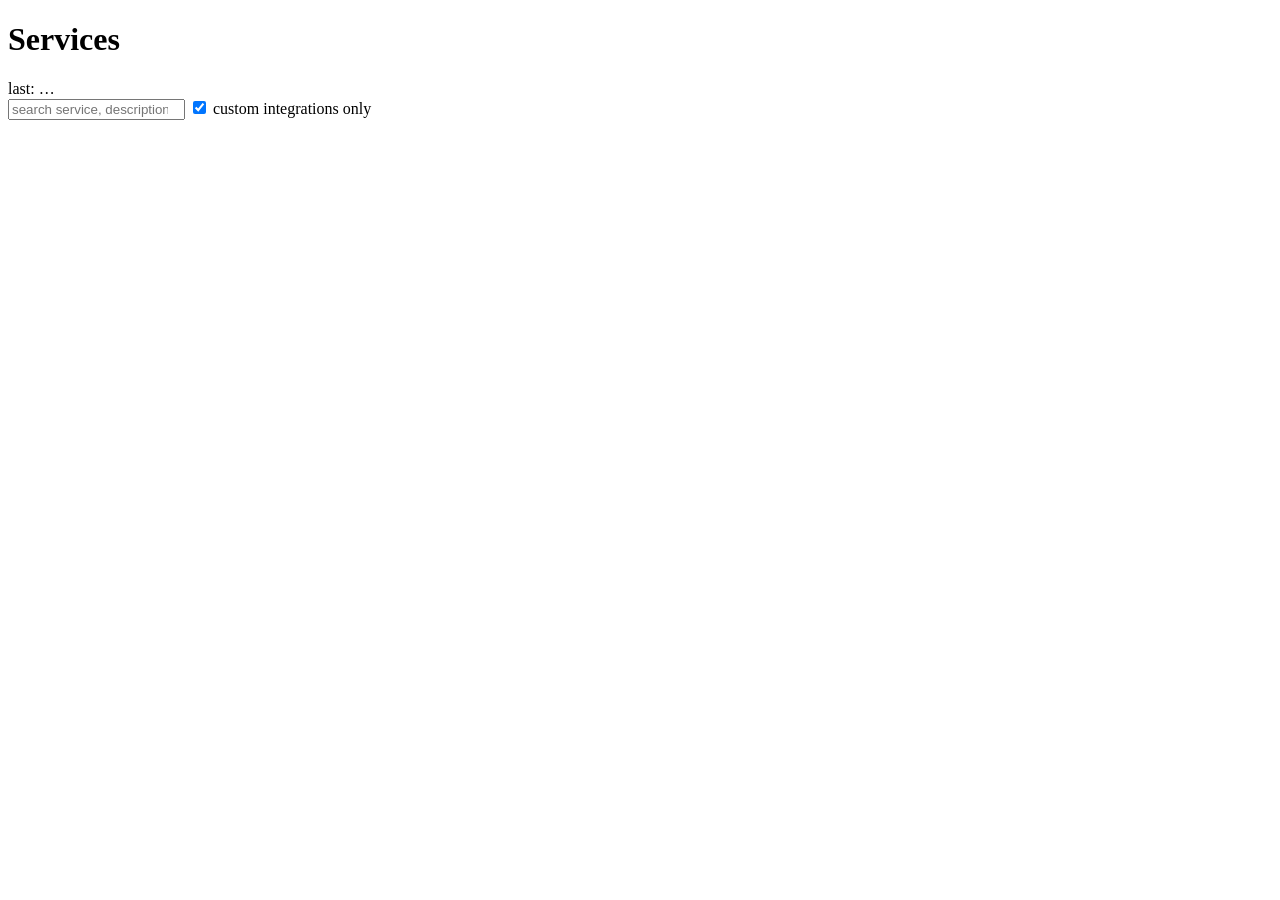
<file: custom_components/integration_manager/templates/services.html>
<!doctype html>
<html lang="en"><head><meta charset="utf-8">
<meta name="viewport" content="width=device-width,initial-scale=1">
<title>hass-remote-integration · services</title>
<!--css--></head><body><main>
<h1>Services <span id="n" class="mut"></span></h1>
<div class="mut">last: <span id="ts">…</span></div>

<div class="card"><div class="row">
 <input type="search" id="q" placeholder="search service, description, field…">
 <label class="mut"><input type="checkbox" id="onlyCustom" checked> custom integrations only</label>
 <span id="domains"></span>
</div></div>

<div id="out"></div>

</main><!--js--></body></html>
</file>
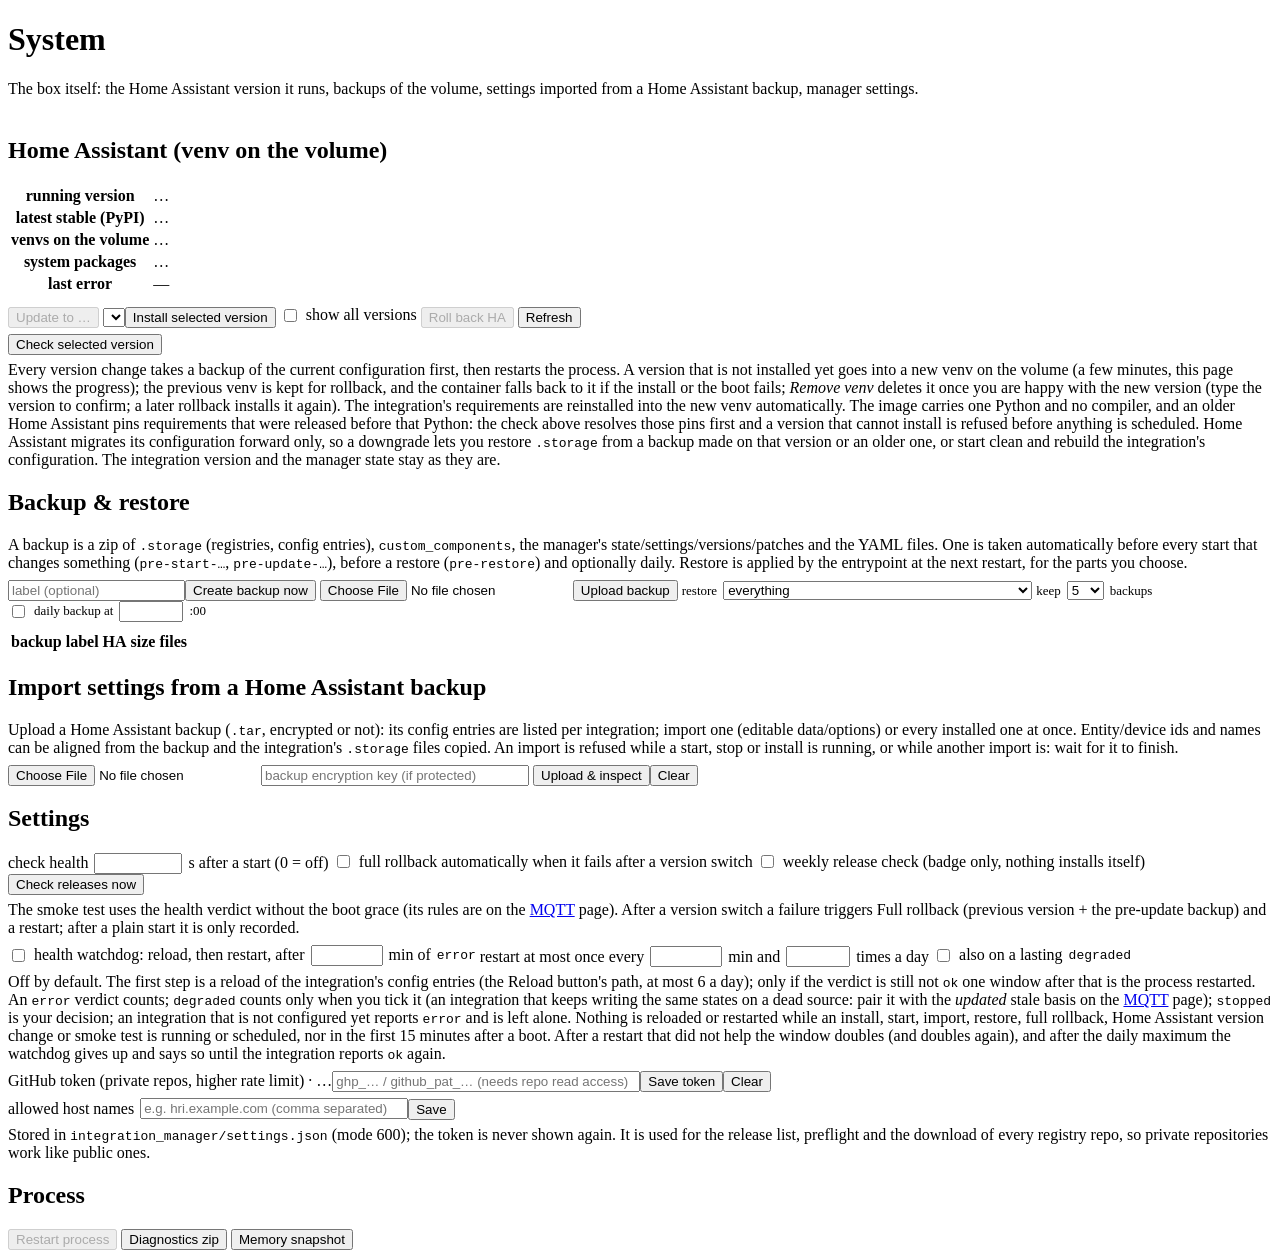
<file: custom_components/integration_manager/templates/system.html>
<!doctype html>
<html lang="en"><head><meta charset="utf-8">
<meta name="viewport" content="width=device-width,initial-scale=1">
<title>hass-remote-integration · system</title>
<!--css--></head><body><main>
<h1>System</h1>
<div style="color:var(--mut);margin-bottom:6px">The box itself: the Home Assistant version it runs, backups of the volume, settings imported from a Home Assistant backup, manager settings.<div id="flash" class="warn" style="min-height:1.2em"></div></div>

<div class="card"><h2>Home Assistant (venv on the volume)</h2>
 <table>
  <tr><th>running version</th><td id="hacur">…</td></tr>
  <tr><th>latest stable (PyPI)</th><td id="halatest">…</td></tr>
  <tr><th>venvs on the volume</th><td id="havenvs">…</td></tr>
  <tr><th title="HRI_APT_PACKAGES: Debian packages the container installs at boot, for what pip cannot install (the ffmpeg binary, BlueZ)">system packages</th><td id="haapt">…</td></tr>
  <tr><th>last error</th><td id="haerr" class="bad">—</td></tr>
 </table>
 <div class="row" style="margin-top:10px">
  <button id="haupdate" class="primary" disabled>Update to …</button>
  <select id="haver" title="&#10003; this image can install it (already checked, or its venv is on the volume) · &#10007; refused before anything is scheduled (older than this image's floor (HA_VERSION_MIN), needs another Python, or a pin with no wheel)"></select><button id="hapick">Install selected version</button>
  <label class="mut" style="margin:0;display:inline-flex;gap:6px;align-items:center" title="every stable release PyPI still offers, oldest included; what this box has installed, runs or has scheduled is in the list either way"><input type="checkbox" id="haall"> show all versions</label>
  <button id="harollback" disabled>Roll back HA</button>
  <button id="harmvenv" hidden title="Delete the previous version's venv to free its space; a later rollback to it installs it again from PyPI">Remove venv</button>
  <button id="harefresh" title="PyPI is checked when this page loads and at most every 10 minutes; this forces a check now">Refresh</button>
  <span id="hanote" class="warn"></span>
 </div>
 <div class="row" style="margin-top:6px">
  <button id="hacheckbtn" title="Resolve the selected version's pinned requirements against this image's Python, without installing anything (an answer from the last hour is reused)">Check selected version</button>
  <span id="hacheck" class="mut"></span>
 </div>
 <div class="mut" style="margin-top:4px"><span id="halistnote"></span></div>
 <div id="haplan" class="mut" style="margin-top:8px" hidden></div>
 <div class="mut" style="margin-top:6px">Every version change takes a backup of the current configuration first, then restarts the process. A version that is not installed yet goes into a new venv on the volume (a few minutes, this page shows the progress); the previous venv is kept for rollback, and the container falls back to it if the install or the boot fails; <i>Remove venv</i> deletes it once you are happy with the new version (type the version to confirm; a later rollback installs it again). The integration's requirements are reinstalled into the new venv automatically. The image carries one Python and no compiler, and an older Home Assistant pins requirements that were released before that Python: the check above resolves those pins first and a version that cannot install is refused before anything is scheduled. Home Assistant migrates its configuration forward only, so a downgrade lets you restore <code>.storage</code> from a backup made on that version or an older one, or start clean and rebuild the integration's configuration. The integration version and the manager state stay as they are.</div>
</div>

<div class="card"><h2>Backup &amp; restore</h2>
 <div class="mut" style="margin-bottom:8px">A backup is a zip of <code>.storage</code> (registries, config entries), <code>custom_components</code>, the manager's state/settings/versions/patches and the YAML files. One is taken automatically before every start that changes something (<code>pre-start-…</code>, <code>pre-update-…</code>), before a restore (<code>pre-restore</code>) and optionally daily. Restore is applied by the entrypoint at the next restart, for the parts you choose.</div>
 <div class="row" style="margin-bottom:8px">
  <input id="bklabel" placeholder="label (optional)"><button id="bkcreate" class="primary">Create backup now</button>
  <input type="file" id="bkfile" accept=".zip"><button id="bkupload">Upload backup</button>
  <label style="display:inline-flex;align-items:center;gap:6px;margin:0;font-size:13px;color:var(--mut)">restore <select id="bkparts" style="width:auto" title="what a Restore puts back; the rest of the volume is untouched"><option value="">everything</option><option value="storage">.storage only (registries, config entries)</option><option value="custom_components">custom_components only</option><option value="manager">manager only (state, settings, versions, patches)</option><option value="yaml">yaml files only</option><option value="storage,manager">.storage + manager</option></select></label>
  <label style="display:inline-flex;align-items:center;gap:6px;margin:0;font-size:13px;color:var(--mut)">keep <select id="bkkeep" style="width:auto"><option value="5">5</option><option value="10">10</option><option value="20">20</option><option value="0">all</option></select> backups</label>
  <label style="display:inline-flex;align-items:center;gap:6px;margin:0;font-size:13px;color:var(--mut)"><input type="checkbox" id="bkdaily"> daily backup at <input type="number" id="bkhour" min="0" max="23" style="width:56px">:00</label>
  <span id="bkmsg" class="mut"></span>
 </div>
 <table id="bklist"><tr><th>backup</th><th>label</th><th title="the Home Assistant version the backup was made on">HA</th><th>size</th><th>files</th><th></th></tr></table>
 <div id="bkrestore" hidden style="margin-top:10px;border:1px solid var(--warn);border-radius:8px;padding:10px 12px"></div>
 <div class="row" style="margin-top:6px"><span id="bkpending" class="warn"></span><button id="bkcancel" hidden>Cancel the scheduled restore</button></div>
</div>

<div class="card"><h2>Import settings from a Home Assistant backup</h2>
 <div class="mut" style="margin-bottom:8px">Upload a Home Assistant backup (<code>.tar</code>, encrypted or not): its config entries are listed per integration; import one (editable data/options) or every installed one at once. Entity/device ids and names can be aligned from the backup and the integration's <code>.storage</code> files copied. An import is refused while a start, stop or install is running, or while another import is: wait for it to finish.</div>
 <div class="row" style="margin-bottom:8px">
  <input type="file" id="imfile" accept=".tar"><input type="password" id="impass" placeholder="backup encryption key (if protected)" style="min-width:260px">
  <button id="imupload" class="primary">Upload &amp; inspect</button><button id="imclear">Clear</button><span id="immsg" class="mut"></span>
 </div>
 <div id="impending" class="row" hidden style="margin-bottom:8px"><span id="impendingmsg" class="warn"></span><button id="imresolve">Resolve</button></div>
 <div id="imsummary"></div>
 <div id="imall" class="row" hidden style="margin:8px 0">
  <button id="imapplyall" class="primary">Import all installed integrations</button>
  <label class="mut"><input type="checkbox" id="imallalign" checked> align entity/device ids and names</label>
  <label class="mut"><input type="checkbox" id="imallstorage" checked> copy .storage files</label>
  <span id="imallresult" class="mut"></span>
 </div>
 <div id="imform" hidden>
  <div class="row" style="margin:8px 0"><b id="imtitle"></b> <label class="mut"><input type="checkbox" id="imalign" checked> align entity/device ids and names from the backup</label> <label class="mut"><input type="checkbox" id="imstorage" checked> copy the integration's .storage files (its cache)</label></div>
  <div class="row" style="align-items:flex-start"><div style="flex:1;min-width:280px"><div class="mut">data (JSON)</div><textarea id="imdata" rows="6" style="width:100%"></textarea></div>
  <div style="flex:2;min-width:320px"><div class="mut">options (JSON) — edit before importing, e.g. a host, a port or a read-only switch</div><textarea id="imoptions" rows="14" style="width:100%"></textarea></div></div>
  <div class="row" style="margin-top:8px"><button id="imapply" class="primary">Import into this instance</button><span id="imresult" class="mut"></span></div>
 </div>
</div>

<div class="card"><h2>Settings</h2>
 <div class="row" style="margin-bottom:6px"><label style="margin:0;display:inline-flex;gap:6px;align-items:center">check health <input type="number" id="smoke" min="0" max="86400" style="width:80px"> s after a start (0 = off)</label>
  <label style="margin:0;display:inline-flex;gap:6px;align-items:center"><input type="checkbox" id="autorb"> full rollback automatically when it fails after a version switch</label>
  <label style="margin:0;display:inline-flex;gap:6px;align-items:center"><input type="checkbox" id="relcheck"> weekly release check (badge only, nothing installs itself)</label>
  <button id="relnow">Check releases now</button><span id="automsg" class="mut"></span></div>
 <div class="mut" style="margin-bottom:8px">The smoke test uses the health verdict without the boot grace (its rules are on the <a href="mqtt">MQTT</a> page). After a version switch a failure triggers Full rollback (previous version + the pre-update backup) and a restart; after a plain start it is only recorded.</div>
 <div class="row" style="margin-bottom:6px"><label style="margin:0;display:inline-flex;gap:6px;align-items:center"><input type="checkbox" id="wd"> health watchdog: reload, then restart, after <input type="number" id="wdafter" min="5" max="720" style="width:64px"> min of <code>error</code></label>
  <label style="margin:0;display:inline-flex;gap:6px;align-items:center">restart at most once every <input type="number" id="wdint" min="15" max="1440" style="width:64px"> min</label>
  <label style="margin:0;display:inline-flex;gap:6px;align-items:center">and <input type="number" id="wdday" min="1" max="24" style="width:56px"> times a day</label>
  <label style="margin:0;display:inline-flex;gap:6px;align-items:center"><input type="checkbox" id="wdd"> also on a lasting <code>degraded</code></label>
  <span id="wdmsg" class="mut"></span></div>
 <div class="mut" style="margin-bottom:8px">Off by default. The first step is a reload of the integration's config entries (the Reload button's path, at most 6 a day); only if the verdict is still not <code>ok</code> one window after that is the process restarted. An <code>error</code> verdict counts; <code>degraded</code> counts only when you tick it (an integration that keeps writing the same states on a dead source: pair it with the <i>updated</i> stale basis on the <a href="mqtt">MQTT</a> page); <code>stopped</code> is your decision; an integration that is not configured yet reports <code>error</code> and is left alone. Nothing is reloaded or restarted while an install, start, import, restore, full rollback, Home Assistant version change or smoke test is running or scheduled, nor in the first 15 minutes after a boot. After a restart that did not help the window doubles (and doubles again), and after the daily maximum the watchdog gives up and says so until the integration reports <code>ok</code> again. <span id="wdlast"></span></div>
 <div class="row" style="margin-bottom:6px"><span class="mut">GitHub token (private repos, higher rate limit) · <span id="ghstate">…</span></span><input id="ghtoken" type="password" placeholder="ghp_… / github_pat_… (needs repo read access)" autocomplete="off" style="min-width:300px"><button id="ghsave">Save token</button><button id="ghclear">Clear</button><span id="ghmsg" class="mut"></span></div>
 <div class="row" style="margin-bottom:6px"><label style="margin:0;display:inline-flex;gap:6px;align-items:center">allowed host names <input id="allowedhosts" placeholder="e.g. hri.example.com (comma separated)" style="min-width:260px" title="the DNS-rebinding guard accepts IP addresses, localhost and .local/.lan/.home names; add custom DNS names here"></label><button id="allowedsave">Save</button></div>
 <div class="mut">Stored in <code>integration_manager/settings.json</code> (mode 600); the token is never shown again. It is used for the release list, preflight and the download of every registry repo, so private repositories work like public ones.</div>
</div>

<div class="card"><h2>Process</h2>
 <div class="row"><button id="restart" class="primary" disabled>Restart process</button><span id="restartnote" class="warn"></span>
  <button id="diagzip" title="zip for bug reports: versions, manifest, packages, patches, health, statuses, memory snapshot, timeline, last 1000 log lines, log file tail; secrets scrubbed">Diagnostics zip</button>
  <button id="memsnap" title="RSS split, threads, fds, tasks, listeners, live objects by type (a JSON file)">Memory snapshot</button>
  <span id="last" class="mut"></span></div>
</div>

</main><!--js--></body></html>
</file>
